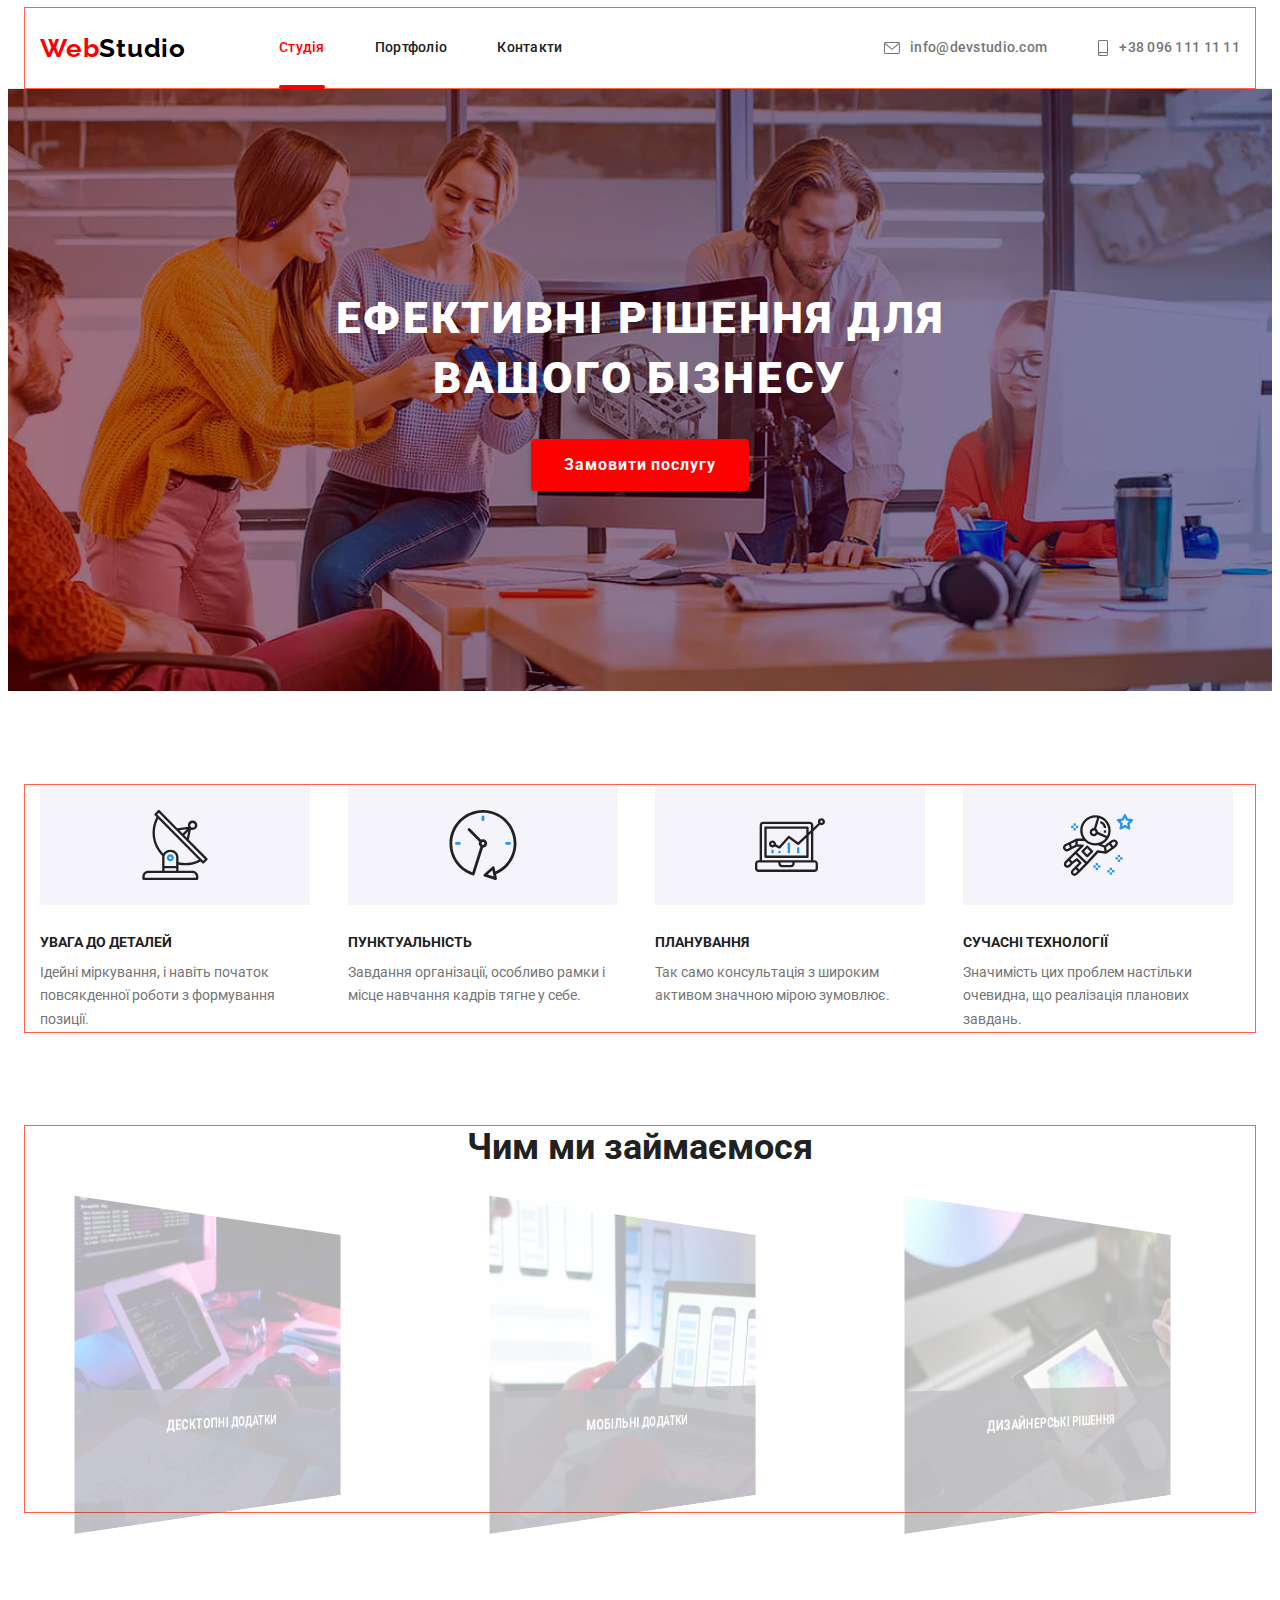
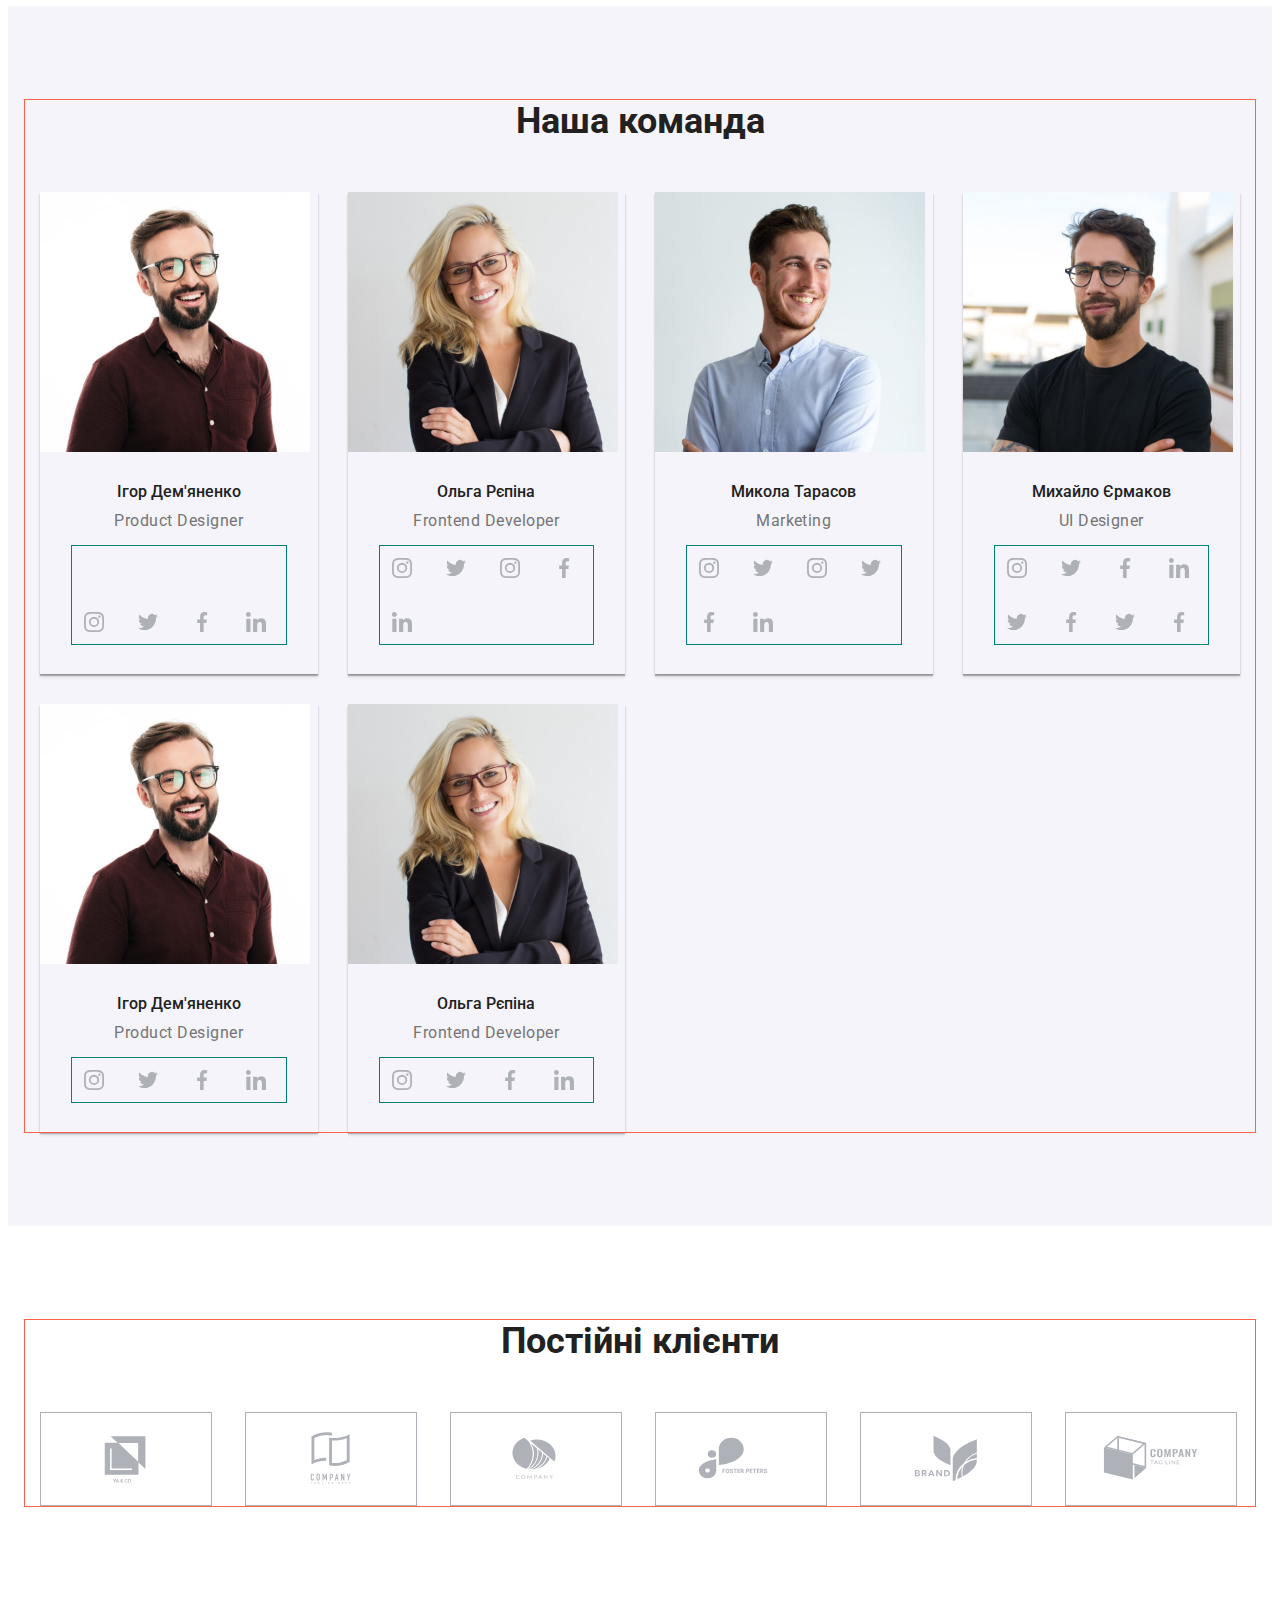
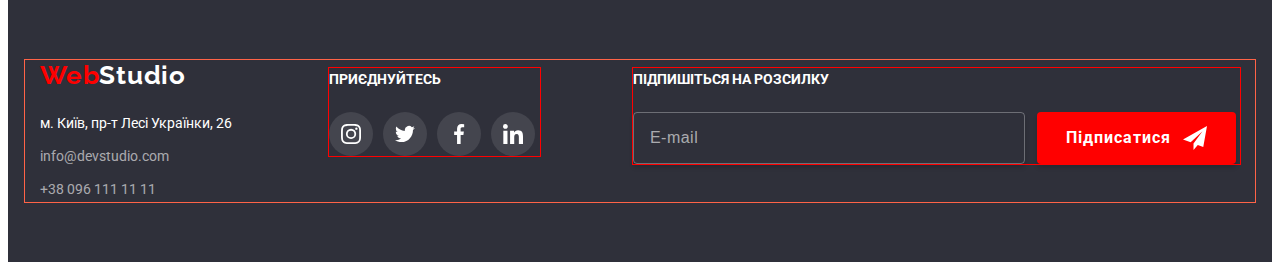
<file: index.html>
<!DOCTYPE html>
<html lang="en">
  <head>
    <meta charset="UTF-8" />
    <meta name="viewport" content="width=device-width, initial-scale=1.0" />

    <title>w02-studio-6-sass</title>

    <!-- FONTS -->
    <link rel="preconnect" href="https://fonts.googleapis.com" />
    <link rel="preconnect" href="https://fonts.gstatic.com" crossorigin />
    <link
      href="https://fonts.googleapis.com/css2?family=Raleway:wght@700&family=Roboto:wght@400;500;700;900&display=swap"
      rel="stylesheet"
    />

    <!-- NORMALISEE -->
    <link
      rel="stylesheet"
      href="https://cdnjs.cloudflare.com/ajax/libs/modern-normalize/2.0.0/modern-normalize.min.css"
      integrity="sha512-4xo8blKMVCiXpTaLzQSLSw3KFOVPWhm/TRtuPVc4WG6kUgjH6J03IBuG7JZPkcWMxJ5huwaBpOpnwYElP/m6wg=="
      crossorigin="anonymous"
      referrerpolicy="no-referrer"
    />

    <link rel="stylesheet" href="./css/main.min.css" />

    <!-- ANIMATE -->
    <link
      rel="stylesheet"
      href="https://cdnjs.cloudflare.com/ajax/libs/animate.css/4.1.1/animate.min.css"
    />
  </head>

  <body>
    <!-- <h1>WELCOM</h1> -->
    <!-- ============== HEADER ======================= -->
    <header class="page-header">
      <div class="header-wrapper container">
        <a class="logo link" id="top" href="./index.html"
          >Web<span class="logo__part--dark">Studio</span>
        </a>

        <!--===== NAV =====-->
        <nav class="nav main-nav">
          <ul class="nav-list list">
            <li class="nav-list__item item">
              <a class="nav-list__link nav-link current link" href="./index.html">Студія</a>
            </li>
            <li class="nav-list__item item">
              <a class="nav-list__link nav-link link" href="./porfolio.html">Портфоліо</a>
            </li>
            <li class="nav-list__item item">
              <a class="nav-list__link nav-link link" href="#footer-contact">Контакти</a>
            </li>
          </ul>
        </nav>
        <!-- === nav-fin === -->

        <!--===== CONTACT =====-->
        <ul class="contact contaсt-list list">
          <li class="contaсt__item item">
            <a class="contaсt__link contact-link link" href="mailto:info@devstudio.com">
              <svg class="contaсt__ico mail link-ico" width="16" height="12">
                <use href="./images/symbol.svg#mail"></use>
              </svg>
              <span>info@devstudio.com</span>
            </a>
          </li>
          <li class="contaсt__item item">
            <a class="contaсt__link contact-link link" href="tel:+380961111111">
              <svg class="contaсt__ico phone link-ico" width="12" height="16">
                <use href="./images/symbol.svg#phone"></use>
              </svg>
              <span> +38 096 111 11 11 </span>
            </a>
          </li>
        </ul>
        <!-- === contact-fin === -->
      </div>
    </header>
    <main>
      <!--===== HERO =====-->
      <section class="hero section">
        <h1 class="hero__title my-element">
          Ефективні рішення для <br />
          вашого бізнесу
        </h1>
        <button class="hero__btn" data-modal-open type="button">Замовити послугу</button>
      </section>

      <!--== FEATURE- one ==-->
      <section class="feature section">
        <div class="container">
          <h2 class="featute__title title visually-hidden">Особливостi</h2>
          <ul class="feature__list list">
            <li class="feature__item">
              <div class="feature__descr">
                <h3 class="feature__subtitle title">УВАГА ДО ДЕТАЛЕЙ</h3>
                <p class="feature__text">
                  Ідейні міркування, і навіть початок повсякденної роботи з формування позиції.
                </p>
              </div>
            </li>

            <li class="feature__item">
              <div class="feature__descr">
                <h3 class="feature__subtitle title">ПУНКТУАЛЬНІСТЬ</h3>
                <p class="feature__text">
                  Завдання організації, особливо рамки і місце навчання кадрів тягне у себе.
                </p>
              </div>
            </li>

            <li class="feature__item">
              <div class="feature__descr">
                <h3 class="feature__subtitle title">ПЛАНУВАННЯ</h3>
                <p class="feature__text">
                  Так само консультація з широким активом значною мірою зумовлює.
                </p>
              </div>
            </li>

            <li class="feature__item">
              <div class="feature__descr">
                <h3 class="feature__subtitle title">СУЧАСНІ ТЕХНОЛОГІЇ</h3>
                <p class="feature__text">
                  Значимість цих проблем настільки очевидна, що реалізація планових завдань.
                </p>
              </div>
            </li>
          </ul>
        </div>
      </section>
      <!-- feature-fin -->

      <!--== WORK ==-->
      <section class="work section no-padding">
        <div class="container">
          <h2 class="section-title title">Чим ми займаємося</h2>
          <ul class="work__list work-list list">
            <li class="work__item work-list-item">
              <div class="work__thumb thumb">
                <img
                  src="./images/work01.jpg"
                  alt="людина набирає текст на клавіатурі"
                  width="370"
                  height="294"
                />
                <p class="thumb__txt">Десктопні додатки</p>
              </div>
            </li>

            <li class="work__item work-list-item">
              <div class="work__thumb thumb">
                <img
                  src="./images/work02.jpg"
                  width="370"
                  height="294"
                  alt="людина зі смартфоном перед ноутбуком"
                />
                <p class="thumb__txt">Мобільні додатки</p>
              </div>
            </li>
            <li class="work__item work-list-item">
              <div class="work__thumb thumb">
                <img
                  src="./images/work03.jpg"
                  alt="рука людини з колориметром для монітора"
                  width="370"
                  height="294"
                />
                <p class="thumb__txt">Дизайнерські рішення</p>
              </div>
            </li>
          </ul>
        </div>
      </section>
      <!-- work-fin -->

      <!--== TEAM ==-->
      <section class="team section">
        <div class="container">
          <h2 class="section-title title">Наша команда</h2>

          <div class="section__content"></div>
          <ul class="team__list team-list list">
            <li class="team__item member item">
              <div class="team__thumb">
                <img
                  src="./images/member1.jpg"
                  width="270"
                  height="260"
                  alt="фото Ігор Дем'яненко"
                />
              </div>

              <div class="member__dscr">
                <h3 class="member__title title">Ігор Дем'яненко</h3>
                <p class="member__text" lang="en">Product Designer</p>
              </div>

              <div class="member__social">
                <ul class="social social-list list">
                  <li class="social__item">
                    <a href="" class="social__link insta-link link">
                      <svg class="social__ico" width="20" height="20">
                        <use href="./images/symbol.svg#insta"></use>
                      </svg>
                    </a>
                  </li>

                  <li class="social__item">
                    <a href="" class="social__link twit-link link">
                      <svg class="social__ico" width="20" height="20">
                        <use href="./images/symbol.svg#twitter"></use>
                      </svg>
                    </a>
                  </li>

                  <li class="social__item">
                    <a href="" class="social__link fb-link link">
                      <svg class="social__ico" width="20" height="20">
                        <use href="./images/symbol.svg#facebook"></use>
                      </svg>
                    </a>
                  </li>

                  <li class="social__item">
                    <a href="" class="social__link lin-link link">
                      <svg class="social__ico" width="20" height="20">
                        <use href="./images/symbol.svg#linkedin"></use>
                      </svg>
                    </a>
                  </li>
                </ul>
              </div>
            </li>

            <li class="team__item member item">
              <div class="team__thumb">
                <img src="./images/member2.jpg" width="270" height="260" alt="фото Ольга Рєпіна" />
              </div>
              <div class="member__dscr">
                <h3 class="member__title title">Ольга Рєпіна</h3>
                <p class="member__text" lang="en">Frontend Developer</p>
              </div>
              <div class="member__social">
                <ul class="social social-list list">
                  <li class="social__item">
                    <a href="" class="social__link insta-link link">
                      <svg class="social__ico" width="20" height="20">
                        <use href="./images/symbol.svg#insta"></use>
                      </svg>
                    </a>
                  </li>

                  <li class="social__item">
                    <a href="" class="social__link twit-link link">
                      <svg class="social__ico" width="20" height="20">
                        <use href="./images/symbol.svg#twitter"></use>
                      </svg>
                    </a>
                  </li>

                  <li class="social__item">
                    <a href="" class="social__link insta-link link">
                      <svg class="social__ico" width="20" height="20">
                        <use href="./images/symbol.svg#insta"></use>
                      </svg>
                    </a>
                  </li>

                  <li class="social__item">
                    <a href="" class="social__link fb-link link">
                      <svg class="social__ico" width="20" height="20">
                        <use href="./images/symbol.svg#facebook"></use>
                      </svg>
                    </a>
                  </li>

                  <li class="social__item">
                    <a href="" class="social__link lin-link link">
                      <svg class="social__ico" width="20" height="20">
                        <use href="./images/symbol.svg#linkedin"></use>
                      </svg>
                    </a>
                  </li>
                </ul>
              </div>
            </li>

            <li class="team__item member item">
              <div class="team__thumb">
                <img
                  src="./images/member3.jpg"
                  width="270"
                  height="260"
                  alt="фото Микола Тарасов"
                />
              </div>

              <div class="member__dscr">
                <h3 class="member__title title">Микола Тарасов</h3>
                <p class="member__text" lang="en">Marketing</p>
              </div>

              <div class="member__social">
                <ul class="social social-list list">
                  <li class="social__item">
                    <a href="" class="social__link insta-link link">
                      <svg class="social__ico" width="20" height="20">
                        <use href="./images/symbol.svg#insta"></use>
                      </svg>
                    </a>
                  </li>

                  <li class="social__item">
                    <a href="" class="social__link twit-link link">
                      <svg class="social__ico" width="20" height="20">
                        <use href="./images/symbol.svg#twitter"></use>
                      </svg>
                    </a>
                  </li>
                  <li class="social__item">
                    <a href="" class="social__link insta-link link">
                      <svg class="social__ico" width="20" height="20">
                        <use href="./images/symbol.svg#insta"></use>
                      </svg>
                    </a>
                  </li>

                  <li class="social__item">
                    <a href="" class="social__link twit-link link">
                      <svg class="social__ico" width="20" height="20">
                        <use href="./images/symbol.svg#twitter"></use>
                      </svg>
                    </a>
                  </li>

                  <li class="social__item">
                    <a href="" class="social__link fb-link link">
                      <svg class="social__ico" width="20" height="20">
                        <use href="./images/symbol.svg#facebook"></use>
                      </svg>
                    </a>
                  </li>

                  <li class="social__item">
                    <a href="" class="social__link lin-link link">
                      <svg class="social__ico" width="20" height="20">
                        <use href="./images/symbol.svg#linkedin"></use>
                      </svg>
                    </a>
                  </li>
                </ul>
              </div>
            </li>

            <li class="team__item member item">
              <div class="team__thumb">
                <img
                  src="./images/member4.jpg"
                  width="270"
                  height="260"
                  alt="фото Михайло Єрмаков"
                />
              </div>

              <div class="member__dscr">
                <h3 class="member__title title">Михайло Єрмаков</h3>
                <p class="member__text" lang="en">UI Designer</p>
              </div>
              <div class="member__social">
                <ul class="social social-list list">
                  <li class="social__item">
                    <a href="" class="social__link insta-link link">
                      <svg class="social__ico" width="20" height="20">
                        <use href="./images/symbol.svg#insta"></use>
                      </svg>
                    </a>
                  </li>

                  <li class="social__item">
                    <a href="" class="social__link twit-link link">
                      <svg class="social__ico" width="20" height="20">
                        <use href="./images/symbol.svg#twitter"></use>
                      </svg>
                    </a>
                  </li>

                  <li class="social__item">
                    <a href="" class="social__link fb-link link">
                      <svg class="social__ico" width="20" height="20">
                        <use href="./images/symbol.svg#facebook"></use>
                      </svg>
                    </a>
                  </li>

                  <li class="social__item">
                    <a href="" class="social__link lin-link link">
                      <svg class="social__ico" width="20" height="20">
                        <use href="./images/symbol.svg#linkedin"></use>
                      </svg>
                    </a>
                  </li>

                  <!-- ================ -->
                  <li class="social__item">
                    <a href="" class="social__link twit-link link">
                      <svg class="social__ico" width="20" height="20">
                        <use href="./images/symbol.svg#twitter"></use>
                      </svg>
                    </a>
                  </li>

                  <li class="social__item">
                    <a href="" class="social__link fb-link link">
                      <svg class="social__ico" width="20" height="20">
                        <use href="./images/symbol.svg#facebook"></use>
                      </svg>
                    </a>
                  </li>

                  <li class="social__item">
                    <a href="" class="social__link twit-link link">
                      <svg class="social__ico" width="20" height="20">
                        <use href="./images/symbol.svg#twitter"></use>
                      </svg>
                    </a>
                  </li>

                  <li class="social__item">
                    <a href="" class="social__link fb-link link">
                      <svg class="social__ico" width="20" height="20">
                        <use href="./images/symbol.svg#facebook"></use>
                      </svg>
                    </a>
                  </li>

                  <!-- ================ -->
                </ul>
              </div>
            </li>

            <li class="team__item member item">
              <div class="team__thumb">
                <img
                  src="./images/member1.jpg"
                  width="270"
                  height="260"
                  alt="фото Ігор Дем'яненко"
                />
              </div>

              <div class="member__dscr">
                <h3 class="member__title title">Ігор Дем'яненко</h3>
                <p class="member__text" lang="en">Product Designer</p>
              </div>

              <div class="member__social">
                <ul class="social social-list list">
                  <li class="social__item">
                    <a href="" class="social__link insta-link link">
                      <svg class="social__ico" width="20" height="20">
                        <use href="./images/symbol.svg#insta"></use>
                      </svg>
                    </a>
                  </li>

                  <li class="social__item">
                    <a href="" class="social__link twit-link link">
                      <svg class="social__ico" width="20" height="20">
                        <use href="./images/symbol.svg#twitter"></use>
                      </svg>
                    </a>
                  </li>

                  <li class="social__item">
                    <a href="" class="social__link fb-link link">
                      <svg class="social__ico" width="20" height="20">
                        <use href="./images/symbol.svg#facebook"></use>
                      </svg>
                    </a>
                  </li>

                  <li class="social__item">
                    <a href="" class="social__link lin-link link">
                      <svg class="social__ico" width="20" height="20">
                        <use href="./images/symbol.svg#linkedin"></use>
                      </svg>
                    </a>
                  </li>
                </ul>
              </div>
            </li>

            <li class="team__item member item">
              <div class="team__thumb">
                <img src="./images/member2.jpg" width="270" height="260" alt="фото Ольга Рєпіна" />
              </div>
              <div class="member__dscr">
                <h3 class="member__title title">Ольга Рєпіна</h3>
                <p class="member__text" lang="en">Frontend Developer</p>
              </div>

              <div class="member__social">
                <ul class="social social-list list">
                  <li class="social__item">
                    <a href="" class="social__link insta-link link">
                      <svg class="social__ico" width="20" height="20">
                        <use href="./images/symbol.svg#insta"></use>
                      </svg>
                    </a>
                  </li>

                  <li class="social__item">
                    <a href="" class="social__link twit-link link">
                      <svg class="social__ico" width="20" height="20">
                        <use href="./images/symbol.svg#twitter"></use>
                      </svg>
                    </a>
                  </li>

                  <li class="social__item">
                    <a href="" class="social__link fb-link link">
                      <svg class="social__ico" width="20" height="20">
                        <use href="./images/symbol.svg#facebook"></use>
                      </svg>
                    </a>
                  </li>

                  <li class="social__item">
                    <a href="" class="social__link lin-link link">
                      <svg class="social__ico" width="20" height="20">
                        <use href="./images/symbol.svg#linkedin"></use>
                      </svg>
                    </a>
                  </li>
                </ul>
              </div>
            </li>
          </ul>
        </div>
      </section>
      <!-- team-fin -->

      <!-- ===== CLIENT ===== -->

      <section class="client section">
        <div class="container">
          <h2 class="section-title title">Постійні клієнти</h2>
          <ul class="client__list client-list list">
            <li class="client__item">
              <a class="client__link client-link link" href="">
                <svg class="client__ico client-ico" width="106" height="60">
                  <use href="./images/symbol.svg#client-1"></use>
                </svg>
              </a>
            </li>

            <li class="client__item">
              <a class="client__link client-link link" href="">
                <svg class="client__ico client-ico" width="106" height="60">
                  <use href="./images/symbol.svg#client-2"></use>
                </svg>
              </a>
            </li>

            <li class="client__item">
              <a class="client__link client-link link" href="">
                <svg class="client__ico client-ico" width="106" height="60">
                  <use href="./images/symbol.svg#client-3"></use>
                </svg>
              </a>
            </li>

            <li class="client__item">
              <a class="client__link client-link link" href="">
                <svg class="client__ico client-ico" width="106" height="60">
                  <use href="./images/symbol.svg#client-4"></use>
                </svg>
              </a>
            </li>

            <li class="client__item">
              <a class="client__link client-link link" href="">
                <svg class="client__ico client-ico" width="106" height="60">
                  <use href="./images/symbol.svg#client-5"></use>
                </svg>
              </a>
            </li>

            <li class="client__item icon-client6">
              <a class="client__link client-link link" href="">
                <svg class="client__ico client-ico" width="106" height="60">
                  <use href="./images/symbol.svg#client-6"></use>
                </svg>
              </a>
            </li>
          </ul>
        </div>
      </section>

      <!-- Client FIN -->

      <!-- FOOTER -->
      <footer class="footer">
        <div class="container footer__wrapper">
          <div class="footer-box footer__item footer-part">
            <a class="logo logo-footer link" href="#top">
              Web<span class="logo__part--light">Studio</span>
            </a>

            <!-- ADDRES-FOOTER -->

            <address class="footer__address address address-footer" id="footer-contact">
              <ul class="footer__address address-list list">
                <li class="address__item">
                  <a
                    class="address__link address__map link"
                    href="https://goo.gl/maps/ic5BbQwKgorMATyc7"
                    target="_blank"
                    rel="noopener noreferrer nofollow"
                  >
                    м. Київ, пр-т Лесі Українки, 26
                  </a>
                </li>
                <li class="address__item">
                  <a class="address__link link" href="mailto:info@devstudio.com">
                    info@devstudio.com
                  </a>
                </li>
                <li class="address__item">
                  <a class="address__ink link" href="tel:+380961111111"> +38 096 111 11 11 </a>
                </li>
              </ul>
            </address>
          </div>

          <!-- ===== FOOTER-SOCIAL ===== -->
          <div class="footer__social footer__item footer-part">
            <strong class="title footer-title">приєднуйтесь</strong>

            <div class="footer__social-wrap">
              <!--  -->

              <ul class="social social--dark list">
                <li class="social__item">
                  <a href="" class="social__link insta-link link">
                    <svg class="social__ico" width="20" height="20">
                      <use href="./images/symbol.svg#insta"></use>
                    </svg>
                  </a>
                </li>

                <li class="social__item">
                  <a href="" class="social__link twit-link link">
                    <svg class="social__ico" width="20" height="20">
                      <use href="./images/symbol.svg#twitter"></use>
                    </svg>
                  </a>
                </li>

                <li class="social__item">
                  <a href="" class="social__link fb-link link">
                    <svg class="social__ico" width="20" height="20">
                      <use href="./images/symbol.svg#facebook"></use>
                    </svg>
                  </a>
                </li>

                <li class="social__item">
                  <a href="" class="social__link lin-link link">
                    <svg class="social__ico" width="20" height="20">
                      <use href="./images/symbol.svg#linkedin"></use>
                    </svg>
                  </a>
                </li>
              </ul>

              <!--  -->
            </div>
          </div>

          <!-- ===== Subscribe ===== -->

          <div class="footer__item">
            <strong class="title footer-title">Підпишіться на розсилку</strong>
            <form class="footer__subscribe suscribe" action="#">
              <input
                class="subscribe__input subscribe-input"
                type="email"
                name="subscribe__mail"
                placeholder="E-mail"
              />

              <button class="subscribe__btn subscribe-btn btn" type="submit">
                Підписатися
                <svg class="subscribe__icon" width="24" height="24">
                  <use href="./images/icons-sec-vsc.svg#footer-send"></use>
                </svg>
              </button>
            </form>
          </div>
        </div>
      </footer>

      <!--  -->
    </main>
  </body>
</html>
</file>
<file: css/main.min.css>
h1,h2,h3,h4,h5,h6,p{margin:0;padding:0}ul,ol{margin:0;padding:0;list-style:none}.link{color:inherit;text-decoration:none}img{display:block;max-width:100%}button{margin:0;padding:0;border-color:rgba(0,0,0,0);cursor:pointer}.client__link,.work__thumb,.contaсt__link,.social__link{-webkit-transition:all 100ms cubic-bezier(0.4, 0, 0.2, 1);transition:all 100ms cubic-bezier(0.4, 0, 0.2, 1)}.logo{font-family:"Raleway";font-weight:700;font-size:26px;line-height:1.19;letter-spacing:.03em;color:red}.hero__btn,.btn{display:inline-block;border-radius:4px;font-family:inherit;text-align:center;font-family:inherit;color:#fff;background-color:red;border:1px solid rgba(0,0,0,0);color:#fff;font-size:16px;font-weight:700;line-height:1.88;letter-spacing:.96px;cursor:pointer;-webkit-box-shadow:0px 4px 4px 0px rgba(0,0,0,.15);box-shadow:0px 4px 4px 0px rgba(0,0,0,.15);-webkit-transition:background-color 500ms cubic-bezier(0.4, 0, 0.2, 1);transition:background-color 500ms cubic-bezier(0.4, 0, 0.2, 1)}.hero__btn:hover,.btn:hover,.hero__btn:focus,.btn:focus{background-color:#188ce8}.visually-hidden{position:absolute;width:1px;height:1px;margin:-1px;border:0;padding:0;clip:rect(0 0 0 0);overflow:hidden}@-webkit-keyframes rotator{0%{-webkit-transform:rotateY(0deg);transform:rotateY(0deg)}100%{-webkit-transform:rotateY(360deg);transform:rotateY(360deg)}}@keyframes rotator{0%{-webkit-transform:rotateY(0deg);transform:rotateY(0deg)}100%{-webkit-transform:rotateY(360deg);transform:rotateY(360deg)}}.my-element{margin:0 .5rem;-webkit-animation:fadeInRightBig;animation:fadeInRightBig;-webkit-animation-duration:3300ms;animation-duration:3300ms;-webkit-animation-iteration-count:1;animation-iteration-count:1}body{background-color:#fff;color:#757575;font-family:"Roboto",sans-serif;font-weight:400;font-size:14px;line-height:1.7}.section{padding-top:94px;padding-bottom:94px}.no-padding{padding-top:0}.container{width:1200px;padding-left:15px;padding-right:15px;margin-left:auto;margin-right:auto;outline:1px solid tomato}.logo__part--dark{color:#000}.logo__part--light{color:#fff}.title{font-weight:700;color:#212121}.section-title{text-align:center;font-size:36px;line-height:1.17}.footer-title{color:#fff;text-transform:uppercase}.social{display:-webkit-box;display:-ms-flexbox;display:flex;-webkit-box-pack:justify;-ms-flex-pack:justify;justify-content:space-between;-webkit-box-align:center;-ms-flex-align:center;align-items:center;-ms-flex-wrap:wrap;flex-wrap:wrap;-webkit-box-pack:start;-ms-flex-pack:start;justify-content:flex-start;margin-left:-10px;margin-top:-10px}.social--dark .social__link{color:#fff;background-color:rgba(255,255,255,.1)}.social__item{margin-left:10px;margin-top:10px}.social__link{display:-webkit-box;display:-ms-flexbox;display:flex;-webkit-box-align:center;-ms-flex-align:center;align-items:center;-webkit-box-pack:center;-ms-flex-pack:center;justify-content:center;width:44px;height:44px;color:#afb1b8;border-radius:50%}.social__link:focus,.social__link:hover{background-color:red;color:#fff}.social__ico{fill:currentColor}.page-header{border-bottom:1px solid #ececec}.header-wrapper{display:-webkit-box;display:-ms-flexbox;display:flex;-webkit-box-pack:start;-ms-flex-pack:start;justify-content:flex-start;-webkit-box-align:center;-ms-flex-align:center;align-items:center}.nav-list{display:-webkit-box;display:-ms-flexbox;display:flex;margin-left:93px}.nav-list__item+.nav-list__item{margin-left:50px}.nav-list__link{position:relative;display:block;padding-top:32px;padding-bottom:32px;font-weight:500;line-height:1.14;letter-spacing:.02em;color:#212121;-webkit-transition:color 500ms cubic-bezier(0.4, 0, 0.2, 1);transition:color 500ms cubic-bezier(0.4, 0, 0.2, 1)}.nav-list__link:focus,.nav-list__link:hover{color:red}.nav-list__link.current{color:red}.nav-list__link.current::after{content:"";position:absolute;display:block;bottom:-1px;left:0;width:100%;height:4px;border-radius:4px;background-color:red}.contact{display:-webkit-box;display:-ms-flexbox;display:flex;margin-left:auto}.contaсt__item+.contaсt__item{margin-left:50px}.contaсt__link{display:-webkit-box;display:-ms-flexbox;display:flex;-webkit-box-pack:start;-ms-flex-pack:start;justify-content:flex-start;-webkit-box-align:center;-ms-flex-align:center;align-items:center;font-weight:500;line-height:1.14;letter-spacing:.02em;color:inherit}.contaсt__link span{margin-left:10px}.contaсt__link:focus,.contaсt__link:hover{color:red}.contaсt__ico{fill:currentColor}.hero{max-width:1600px;max-height:600px;margin-left:auto;margin-right:auto;padding-top:200px;padding-bottom:200px;background-image:-webkit-gradient(linear, left top, right top, from(rgba(47, 48, 58, 0.4)), to(rgba(47, 48, 58, 0.4)));background-image:linear-gradient(to right, rgba(47, 48, 58, 0.4), rgba(47, 48, 58, 0.4));background-image:-webkit-gradient(linear, left top, right top, from(rgba(255, 0, 0, 0.2)), to(rgba(0, 0, 255, 0.1))),url(../images/hero-bg.jpg);background-image:linear-gradient(to right, rgba(255, 0, 0, 0.2), rgba(0, 0, 255, 0.1)),url(../images/hero-bg.jpg);background-repeat:no-repeat;background-position:center;background-size:cover;text-align:center;-webkit-perspective:300px;perspective:300px}.hero__title{margin-bottom:30px;font-weight:900;font-size:44px;line-height:1.36;letter-spacing:.06em;text-transform:uppercase;color:#fff}.hero__btn{min-width:216px;padding:10px 32px;font-weight:700;font-size:16px;line-height:1.88;letter-spacing:.06em;-webkit-animation-name:rotator;animation-name:rotator;-webkit-animation-duration:1500ms;animation-duration:1500ms;-webkit-animation-timing-function:cubic-bezier(0.175, 0.885, 0.32, 1.275);animation-timing-function:cubic-bezier(0.175, 0.885, 0.32, 1.275);-webkit-animation-iteration-count:2;animation-iteration-count:2;-webkit-animation-direction:alternate;animation-direction:alternate}.feature__list{display:-webkit-box;display:-ms-flexbox;display:flex;margin-left:-30px}.feature__item{margin-left:30px;-ms-flex-preferred-size:calc(25% - 30px);flex-basis:calc(25% - 30px);-webkit-perspective:800px;perspective:800px}.feature__item:before{display:block;content:"";width:270px;height:120px;background-color:#f5f4fa;background-repeat:no-repeat;background-position:center;-webkit-animation-duration:10050ms;animation-duration:10050ms;-webkit-animation-timing-function:linear;animation-timing-function:linear;-webkit-animation-iteration-count:infinite;animation-iteration-count:infinite}.feature__item:nth-child(1)::before{background-image:url(../images/icons/feature01.svg)}.feature__item:nth-child(2)::before{background-image:url(../images/icons/feature02.svg)}.feature__item:nth-child(3)::before{background-image:url(../images/icons/feature03.svg)}.feature__item:nth-child(4)::before{background-image:url(../images/icons/feature04.svg)}.feature__descr{padding-top:30px}.feature__subtitle{font-size:14px;line-height:1.14;text-transform:uppercase}.feature__text{margin-top:10px;letter-spacing:1.42}.work__list{margin-top:50px;display:-webkit-box;display:-ms-flexbox;display:flex;-webkit-box-pack:justify;-ms-flex-pack:justify;justify-content:space-between;-webkit-box-align:center;-ms-flex-align:center;align-items:center}.work__item{-webkit-transform-style:preserve-3d;transform-style:preserve-3d;-webkit-perspective:1000px;perspective:1000px}.work__thumb{position:relative;opacity:.3;-webkit-transform:rotateY(45deg);transform:rotateY(45deg)}.work__item:hover .work__thumb{opacity:1;-webkit-transform:rotateY(720deg);transform:rotateY(720deg)}.thumb__txt{position:absolute;width:100%;height:70px;bottom:0;left:0;padding:27px 0 27px;color:#fff;text-align:center;font-weight:700;letter-spacing:.42px;line-height:1.14;text-transform:uppercase;background-color:rgba(47,48,58,.8)}.team{background-color:#f5f4fa}.team__list{display:-webkit-box;display:-ms-flexbox;display:flex;margin-top:20px;margin-left:-30px;-ms-flex-wrap:wrap;flex-wrap:wrap}.team__item{-ms-flex-preferred-size:calc(25% - 30px);flex-basis:calc(25% - 30px);display:-webkit-box;display:-ms-flexbox;display:flex;-webkit-box-orient:vertical;-webkit-box-direction:normal;-ms-flex-direction:column;flex-direction:column;margin-left:30px;margin-top:30px;padding-bottom:30px;-webkit-box-shadow:0px 2px 1px 0px rgba(0,0,0,.2),0px 1px 1px 0px rgba(0,0,0,.1411764706),0px 1px 3px 0px rgba(0,0,0,.1215686275);box-shadow:0px 2px 1px 0px rgba(0,0,0,.2),0px 1px 1px 0px rgba(0,0,0,.1411764706),0px 1px 3px 0px rgba(0,0,0,.1215686275);-webkit-box-shadow:0px 3px 3px rgba(0,0,0,.12),0px 1px 1px rgba(0,0,0,.14),0px 2px 1px rgba(0,0,0,.2);box-shadow:0px 3px 3px rgba(0,0,0,.12),0px 1px 1px rgba(0,0,0,.14),0px 2px 1px rgba(0,0,0,.2)}.member__dscr{margin-top:30px;text-align:center}.member__title{font-weight:500;font-size:16px;line-height:1.19;word-break:break-all}.member__text{margin-top:10px;font-size:16px;line-height:1.19;letter-spacing:.03em}.member__social{margin-top:16px;margin-left:32px;margin-right:32px;display:-webkit-box;display:-ms-flexbox;display:flex;-webkit-box-flex:1;-ms-flex-positive:1;flex-grow:1;-webkit-box-pack:start;-ms-flex-pack:start;justify-content:flex-start;-webkit-box-align:end;-ms-flex-align:end;align-items:flex-end;outline:1px solid teal}.client__list{display:-webkit-box;display:-ms-flexbox;display:flex;margin-top:50px;margin-top:20px;margin-left:-30px}.client__item{-ms-flex-preferred-size:calc(16.6666666667% - 30px);flex-basis:calc(16.6666666667% - 30px);margin-top:30px;margin-left:30px}.client__link{display:-webkit-box;display:-ms-flexbox;display:flex;width:170px;height:92px;color:#afb1b8;border:1px solid #afb1b8}.client__link .client__ico{margin:auto}.client__link:focus,.client__link:hover{color:red;border-color:red;background-color:#afb1b8;scale:1.06}.client__ico{fill:currentColor}.footer{padding-top:60px;padding-bottom:60px;background-color:#2f303a}.footer__wrapper{display:-webkit-box;display:-ms-flexbox;display:flex;-webkit-box-pack:start;-ms-flex-pack:start;justify-content:flex-start;-webkit-box-align:baseline;-ms-flex-align:baseline;align-items:baseline}.footer__item{-webkit-box-flex:1;-ms-flex-positive:1;flex-grow:1}.footer__item+.footer__item{margin-left:93px;outline:1px solid red}.footer__item>*{margin-top:20px}.footer__address{font-style:inherit}.address__item{color:#fff}.address__item+.address__item{margin-top:9px;color:rgba(255,255,255,.6)}.suscribe{display:-webkit-box;display:-ms-flexbox;display:flex}.subscribe__input{width:358px;padding:15px 16px;border:1px solid rgba(255,255,255,.3);border-radius:4px;-webkit-box-shadow:0px 4px 4px 0px rgba(0,0,0,.15);box-shadow:0px 4px 4px 0px rgba(0,0,0,.15);background-color:var(--dark-bg-color);color:rgba(255,255,255,.6);font-size:16px;line-height:1.25;letter-spacing:.48px}.subscribe__input::-webkit-input-placeholder{color:rgba(255,255,255,.6);font-size:16px;line-height:1.25;letter-spacing:.48px}.subscribe__input::-moz-placeholder{color:rgba(255,255,255,.6);font-size:16px;line-height:1.25;letter-spacing:.48px}.subscribe__input:-ms-input-placeholder{color:rgba(255,255,255,.6);font-size:16px;line-height:1.25;letter-spacing:.48px}.subscribe__input::-ms-input-placeholder{color:rgba(255,255,255,.6);font-size:16px;line-height:1.25;letter-spacing:.48px}.subscribe__input::placeholder{color:rgba(255,255,255,.6);font-size:16px;line-height:1.25;letter-spacing:.48px}.subscribe__btn{display:-webkit-box;display:-ms-flexbox;display:flex;-webkit-box-pack:start;-ms-flex-pack:start;justify-content:flex-start;-webkit-box-align:center;-ms-flex-align:center;align-items:center;display:flex;align-items:center;margin-left:12px;padding:10px 28px}.subscribe__icon{margin-left:12px}/*# sourceMappingURL=main.min.css.map */
</file>
